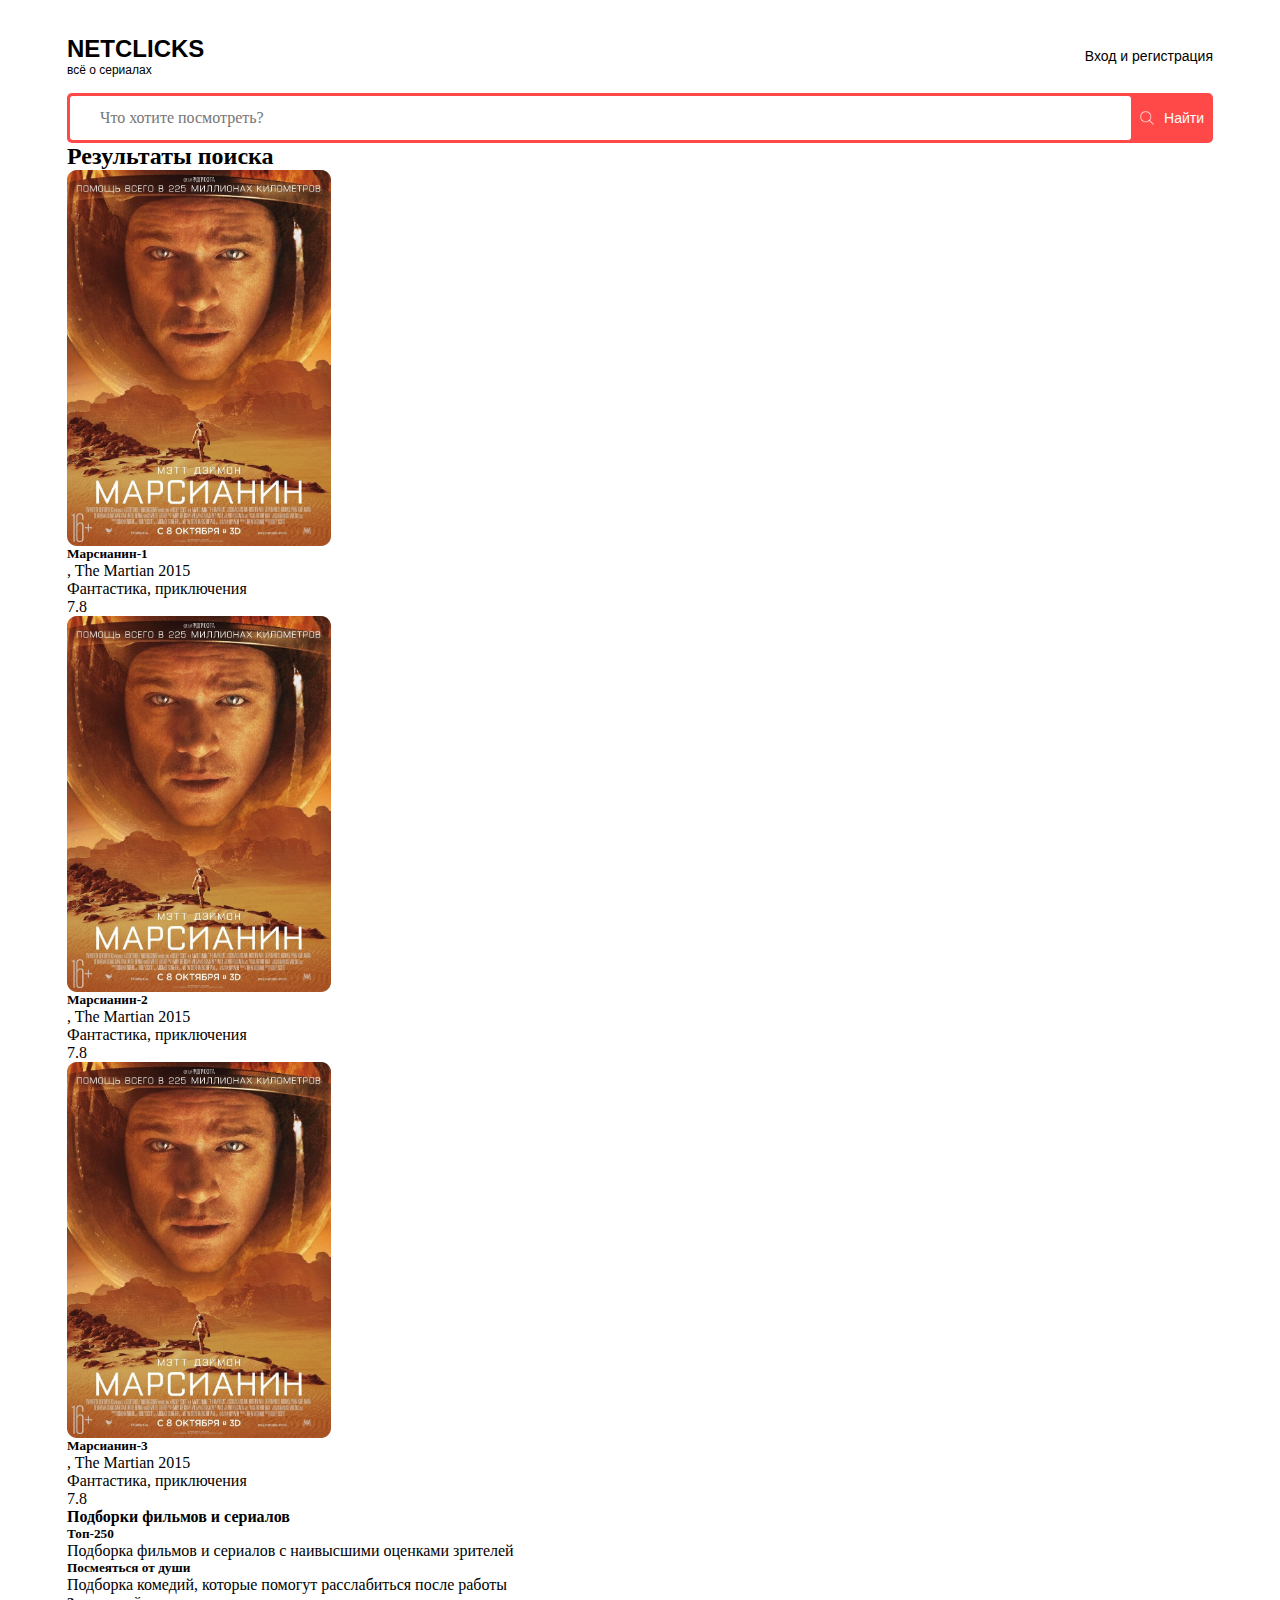
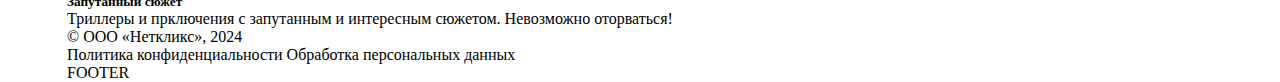
<file: index.html>
<!DOCTYPE html>
<html lang="en">

<head>
    <meta charset="UTF-8">
    <meta name="viewport" content="width=device-width, initial-scale=1.0">
    <link rel="stylesheet" href="./css/reset.css">
    <link rel="stylesheet" href="./css/style.css">
    <script src="./assets/scripts/main.js" type="module"></script>
    <title>Netclics</title>
</head>

<body>
    <header class="header">
        <div class="container">
            <div class="header-box">
                <div class="header-logo">
                    <h1>NETCLICKS</h1>
                    <p>всё о сериалах</p>
                </div>

                <div class="header-controls">
                    <a href="#">Вход и регистрация</a>
                </div>

                <div class="header-controls--mobile">
                    <img src="./assets/images/burger.svg" alt="burger">
                </div>
            </div>
        </div>
    </header>

    <main class="main">
        <section class="search">
            <div class="container">
                <div class="search-box">
                    <input id="search-input" type="text" placeholder="Что хотите посмотреть?">
                    <button id="search-button">
                        <img src="./assets/images/search.svg" alt="Search">
                        <span>Найти</span>
                    </button>
                </div>
            </div>
        </section>

        <section class="content">
            <div class="container">
                <div class="content-box">
                    <div class="content-main">
                        <h2 class="content-main__title">Результаты поиска</h2>

                        <div class="content-cards">
                            <a href="./film.html" class="content-cards__item">
                                <div class="content-cards__item--img">
                                    <img src="./assets/images/film.png" alt="Film">
                                </div>

                                <div class="content-cards__item--title">
                                    <h5>Марсианин,</h5>
                                    <span>The Martian 2015</span>
                                </div>

                                <p class="content-cards__item--description">
                                    Фантастика, приключения
                                </p>

                                <p class="content-cards__item--rating">
                                    7.8
                                </p>
                            </a>

                            <a href="./film.html" class="content-cards__item">
                                <div class="content-cards__item--img">
                                    <img src="./assets/images/film.png" alt="Film">
                                </div>

                                <div class="content-cards__item--title">
                                    <h5>Марсианин,</h5>
                                    <span>The Martian 2015</span>
                                </div>

                                <p class="content-cards__item--description">
                                    Фантастика, приключения
                                </p>

                                <p class="content-cards__item--rating">
                                    7.8
                                </p>
                            </a>

                            <a href="./film.html" class="content-cards__item">
                                <div class="content-cards__item--img">
                                    <img src="./assets/images/film.png" alt="Film">
                                </div>

                                <div class="content-cards__item--title">
                                    <h5>Марсианин,</h5>
                                    <span>The Martian 2015</span>
                                </div>

                                <p class="content-cards__item--description">
                                    Фантастика, приключения
                                </p>

                                <p class="content-cards__item--rating">
                                    7.8
                                </p>
                            </a>

                            <a href="./film.html" class="content-cards__item">
                                <div class="content-cards__item--img">
                                    <img src="./assets/images/film.png" alt="Film">
                                </div>

                                <div class="content-cards__item--title">
                                    <h5>Марсианин,</h5>
                                    <span>The Martian 2015</span>
                                </div>

                                <p class="content-cards__item--description">
                                    Фантастика, приключения
                                </p>

                                <p class="content-cards__item--rating">
                                    7.8
                                </p>
                            </a>

                            <a href="./film.html" class="content-cards__item">
                                <div class="content-cards__item--img">
                                    <img src="./assets/images/film.png" alt="Film">
                                </div>

                                <div class="content-cards__item--title">
                                    <h5>Марсианин,</h5>
                                    <span>The Martian 2015</span>
                                </div>

                                <p class="content-cards__item--description">
                                    Фантастика, приключения
                                </p>

                                <p class="content-cards__item--rating">
                                    7.8
                                </p>
                            </a>

                            <a href="./film.html" class="content-cards__item">
                                <div class="content-cards__item--img">
                                    <img src="./assets/images/film.png" alt="Film">
                                </div>

                                <div class="content-cards__item--title">
                                    <h5>Марсианин,</h5>
                                    <span>The Martian 2015</span>
                                </div>

                                <p class="content-cards__item--description">
                                    Фантастика, приключения
                                </p>

                                <p class="content-cards__item--rating">
                                    7.8
                                </p>
                            </a>


                        </div>
                    </div>

                    <div class="content-sidebar">
                        <div class="content-sidebar__info">
                            <h4 class="content-sidebar__info__title">
                                Подборки фильмов и сериалов
                            </h4>
                            <div class="content-sidebar__info__wrapper">
                                <div class="content-sidebar__info__item">
                                    <h5>Топ-250</h5>
                                    <p>Подборка фильмов и сериалов
                                        с наивысшими оценками
                                        зрителей</p>
                                </div>
                                <div class="content-sidebar__info__item">
                                    <h5>Посмеяться от души</h5>
                                    <p>Подборка комедий, которые
                                        помогут расслабиться после
                                        работы</p>
                                </div>
                                <div class="content-sidebar__info__item">
                                    <h5>Запутанный сюжет</h5>
                                    <p>Триллеры и прключения
                                        с запутанным и интересным
                                        сюжетом. Невозможно оторваться!</p>
                                </div>
                            </div>

                        </div>
                        <div class="content-sidebar__footer">
                            <p>© ООО «Неткликс», 2024</p>
                            <a href="#">Политика конфиденциальности</a>
                            <a href="#">Обработка персональных данных</a>
                        </div>
                    </div>
                </div>
            </div>
        </section>
    </main>

    <footer class="footer">
        <div class="container">
            FOOTER
        </div>
    </footer>

</body>

</html>
</file>
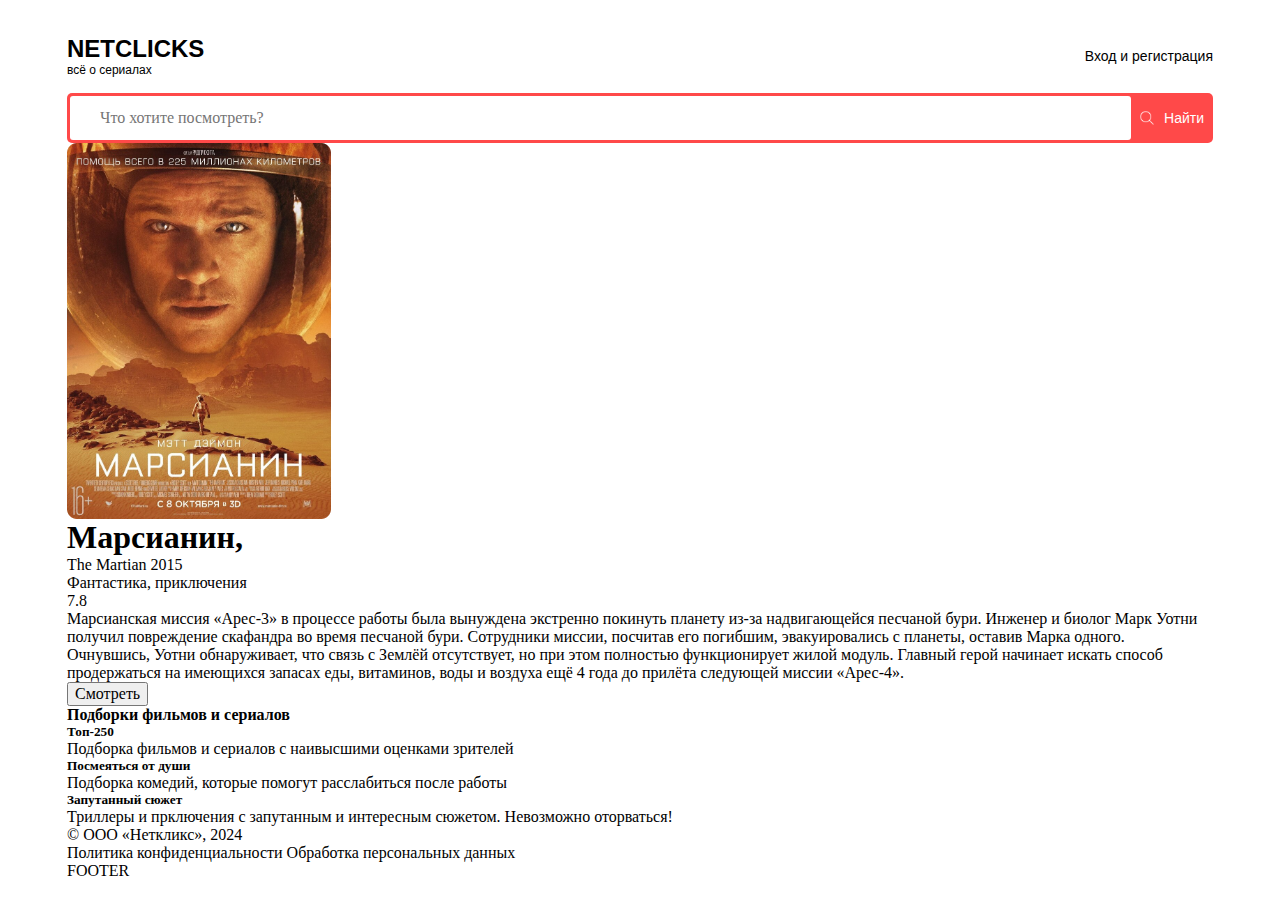
<file: film.html>
<!DOCTYPE html>
<html lang="en">

<head>
    <meta charset="UTF-8">
    <meta name="viewport" content="width=device-width, initial-scale=1.0">
    <link rel="stylesheet" href="./css/reset.css">
    <link rel="stylesheet" href="./css/style.css">
    <title>Netclics</title>
</head>

<body>
    <header class="header">
        <div class="container">
            <div class="header-box">
                <div class="header-logo">
                    <h1>NETCLICKS</h1>
                    <p>всё о сериалах</p>
                </div>

                <div class="header-controls">
                    <a href="#">Вход и регистрация</a>
                </div>

                <div class="header-controls--mobile">
                    <img src="./assets/images/burger.svg" alt="burger">
                </div>
            </div>
        </div>
    </header>

    <main class="main">
        <section class="search">
            <div class="container">
                <div class="search-box">
                    <input type="text" placeholder="Что хотите посмотреть?">
                    <button>
                        <img src="./assets/images/search.svg" alt="Search">
                        <span>Найти</span>
                    </button>
                </div>
            </div>
        </section>

        <section class="content">
            <div class="container">
                <div class="content-box">
                    <div class="content-film">
                        <div class="content-film__img">
                            <img src="./assets/images/film.png" alt="Film">
                        </div>
                        <div class="content-film__info">
                            <div class="content-film__info__description">
                                <div class="content-film__info__title">
                                    <h1>Марсианин,</h1>
                                    <p>The Martian 2015</p>
                                </div>

                                <p class="content-film__info__genre">
                                    Фантастика, приключения
                                </p>

                                <p class="content-film__info__rating">
                                    7.8
                                </p>

                                <div class="content-film__info__text">
                                    <p>Марсианская миссия «Арес-3» в процессе работы была вынуждена экстренно покинуть
                                        планету из-за надвигающейся песчаной
                                        бури. Инженер и биолог Марк Уотни получил повреждение скафандра во время
                                        песчаной бури. Сотрудники миссии, посчитав его
                                        погибшим, эвакуировались с планеты, оставив Марка одного.
                                    </p>
                                    <p>Очнувшись, Уотни обнаруживает, что связь с Землёй отсутствует, но при этом
                                        полностью функционирует жилой модуль. Главный
                                        герой начинает искать способ продержаться на имеющихся запасах еды, витаминов,
                                        воды и воздуха ещё 4 года до прилёта
                                        следующей миссии «Арес-4».
                                    </p>
                                </div>
                            </div>
                            <div class="content-film__info__controls">
                                <button>Смотреть</button>
                            </div>
                        </div>
                    </div>

                    <div class="content-sidebar">
                        <div class="content-sidebar__info">
                            <h4 class="content-sidebar__info__title">
                                Подборки фильмов и сериалов
                            </h4>
                            <div class="content-sidebar__info__wrapper">
                                <div class="content-sidebar__info__item">
                                    <h5>Топ-250</h5>
                                    <p>Подборка фильмов и сериалов
                                        с наивысшими оценками
                                        зрителей</p>
                                </div>
                                <div class="content-sidebar__info__item">
                                    <h5>Посмеяться от души</h5>
                                    <p>Подборка комедий, которые
                                        помогут расслабиться после
                                        работы</p>
                                </div>
                                <div class="content-sidebar__info__item">
                                    <h5>Запутанный сюжет</h5>
                                    <p>Триллеры и прключения
                                        с запутанным и интересным
                                        сюжетом. Невозможно оторваться!</p>
                                </div>
                            </div>

                        </div>
                        <div class="content-sidebar__footer">
                            <p>© ООО «Неткликс», 2024</p>
                            <a href="#">Политика конфиденциальности</a>
                            <a href="#">Обработка персональных данных</a>
                        </div>
                    </div>
                </div>
            </div>
        </section>
    </main>

    <footer class="footer">
        <div class="container">
            FOOTER
        </div>
    </footer>

</body>

</html>
</file>
<file: css/style.css>
* {
  box-sizing: border-box;
}

.header {
  margin-top: 34px;
  margin-bottom: 15px;
}

.container {
  max-width: 1194px;
  margin: 0 auto;
  padding-right: 24px;
  padding-left: 24px;
}

.header-box {
  display: flex;
  justify-content: space-between;
  align-items: center;
}
.header-box h1 {
  color: rgb(0, 0, 0);
  font-family: Inter, sans-serif;
  font-size: 24px;
  font-weight: 700;
  line-height: 29px;
}
.header-box p {
  color: rgb(0, 0, 0);
  font-family: Inter, sans-serif;
  font-size: 12px;
  font-weight: 300;
  line-height: 15px;
}

.header-controls a {
  color: rgb(0, 0, 0);
  font-family: Inter, sans-serif;
  font-size: 14px;
  font-weight: 400;
  line-height: 17px;
}
.header-controls a:hover {
  color: rgb(255, 73, 73);
}

.header-controls--mobile {
  width: 30px;
  height: 30px;
  display: none;
  align-self: flex-start;
}

.search-box {
  display: flex;
  justify-content: space-between;
  align-items: center;
  border-radius: 5px;
  background-color: rgb(255, 73, 73);
  padding: 3px;
  gap: 3px;
  height: 50px;
}
.search-box input {
  flex-grow: 1;
  height: 100%;
  border: none;
  border-radius: 3px;
  outline: none;
  padding: 0 30px;
  min-width: 0;
}
.search-box button {
  display: flex;
  justify-content: space-between;
  align-items: center;
  gap: 10px;
  height: 100%;
  background-color: rgb(255, 73, 73);
  color: rgb(255, 255, 255);
  border: none;
  font-family: Inter, sans-serif;
  font-size: 14px;
  font-weight: 400;
  line-height: 17px;
  cursor: pointer;
  flex-shrink: 0;
}

@media (max-width: 768px) {
  .header-controls {
    display: none;
  }
  .header-controls--mobile {
    display: block;
  }
  .search-box input {
    padding: 0 15px;
  }
}/*# sourceMappingURL=style.css.map */
</file>
